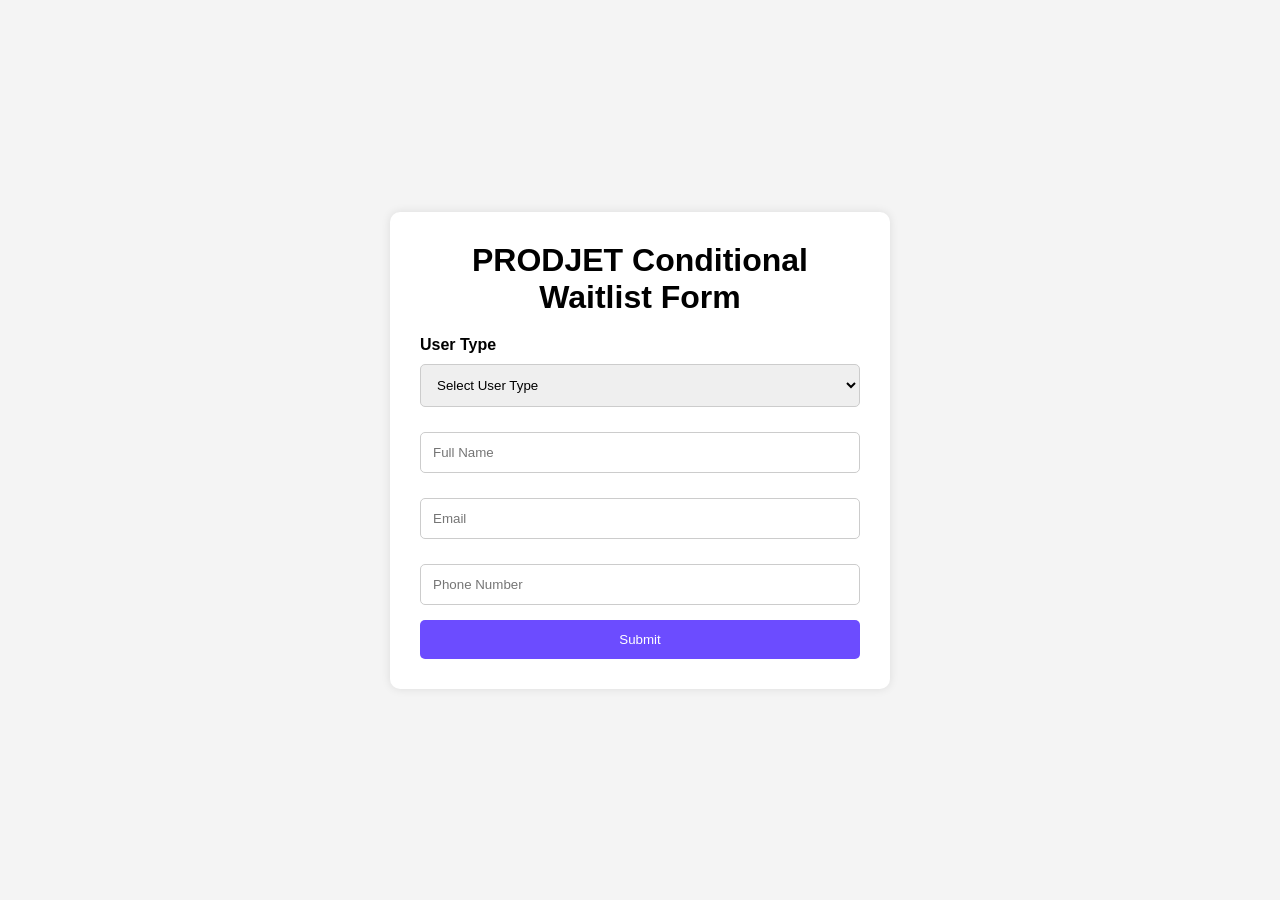
<file: index.html>
<!DOCTYPE html>
<html lang="en">
<head>
<meta charset="UTF-8">
<meta name="viewport" content="width=device-width, initial-scale=1.0">
<title>PRODJET Conditional Waitlist Form</title>
<link rel="stylesheet" href="style.css">
</head>
<body>

<div class="container">

    <h1>PRODJET Conditional Waitlist Form</h1>

    <label>User Type</label>

    <select id="userType" onchange="showFields()">
        <option value="">Select User Type</option>
        <option value="Student">Student</option>
        <option value="Brand">Brand</option>
        <option value="College">College</option>
    </select>

    <form id="waitlistForm">

        <input type="text" id="fullName" placeholder="Full Name">

        <input type="email" id="email" placeholder="Email">

        <input type="text" id="phone" placeholder="Phone Number">

        <div id="dynamicFields"></div>

        <button type="submit">Submit</button>

    </form>

</div>

<div id="successScreen" class="success-screen">

    <h1>Registration Complete!</h1>

    <p>You are on the PRODJET waitlist.</p>

    <h2>Waitlist Number: #757</h2>

    <h2>Referral Code: USR757</h2>

    <p>Referral Link: prodjet.in/join?ref=USR757</p>

    <p>Referrals Joined: 0/3</p>

</div>

<script src="script.js"></script>

</body>
</html>
</file>
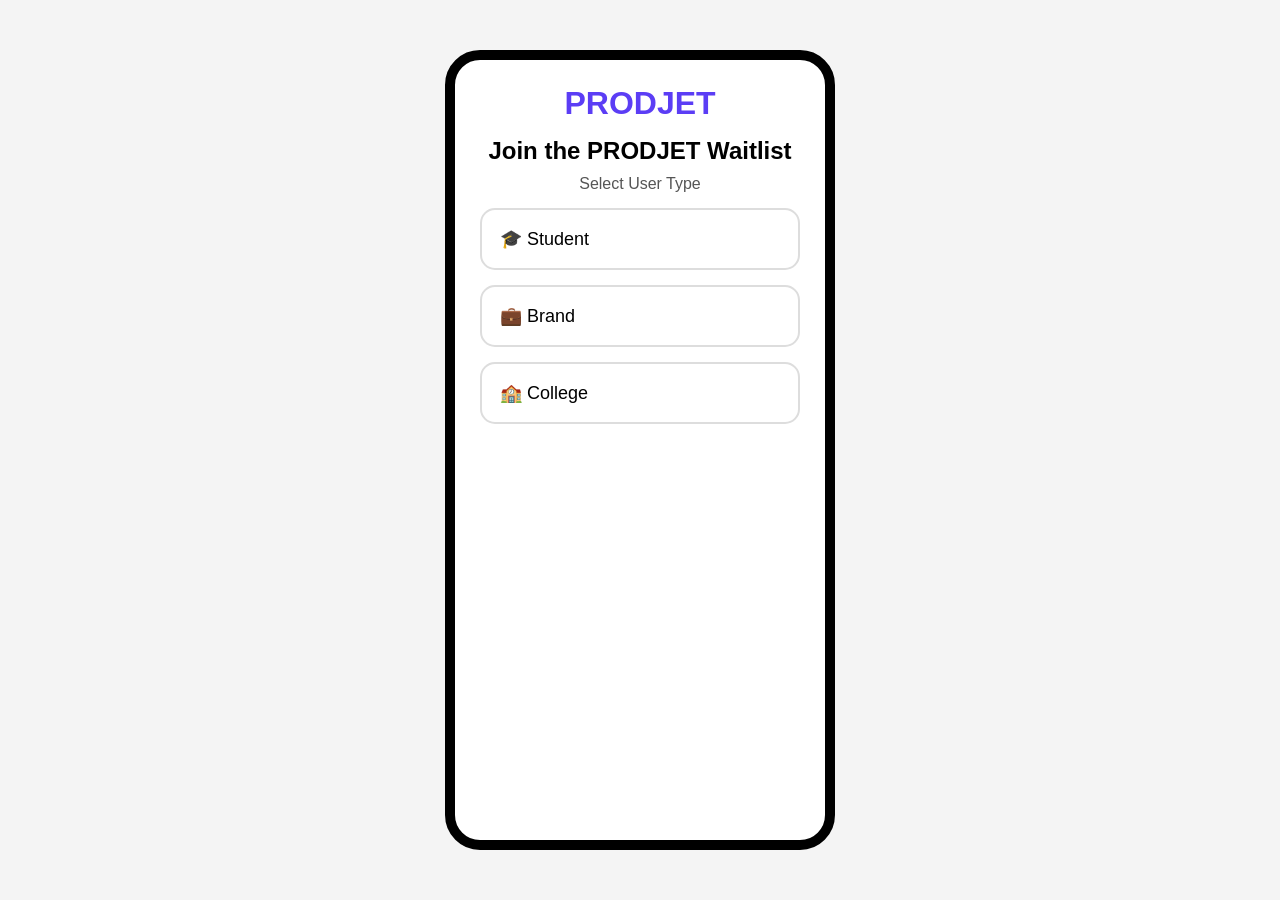
<file: prodjet-frontend/index.html>
<!DOCTYPE html>
<html>
<head>
    <title>PRODJET Waitlist</title>
    <link rel="stylesheet" href="style.css">
</head>
<body>

<div class="phone-frame">

    <div id="step1">

        <h1>PRODJET</h1>

        <h2>Join the PRODJET Waitlist</h2>

        <p>Select User Type</p>

        <div class="card" onclick="selectType('Student')">
            🎓 Student
        </div>

        <div class="card" onclick="selectType('Brand')">
            💼 Brand
        </div>

        <div class="card" onclick="selectType('College')">
            🏫 College
        </div>

    </div>

    <div id="step2" style="display:none;">

        <h1>PRODJET</h1>

        <h3 id="selectedType"></h3>

        <form id="waitlistForm">

            <input type="text" id="fullName" placeholder="Full Name">

            <input type="email" id="email" placeholder="Email">

            <input type="text" id="phone" placeholder="Phone Number">

            <div id="dynamicFields"></div>

            <button type="submit">Submit</button>

        </form>

    </div>

    <div id="success" style="display:none;">

        <div class="success-icon">✓</div>

        <h2>Registration Complete!</h2>

        <p>You are on the PRODJET waitlist.</p>

        <div class="success-box">

            <h3>Waitlist Number</h3>
            <h1>#757</h1>

            <h3>Referral Code</h3>
            <h2>USR757</h2>

            <p>Referral Link</p>
            <p>prodjet.in/join?ref=USR757</p>

            <p>Referrals Joined: 0/3</p>

        </div>

    </div>

</div>

<script src="script.js"></script>

</body>
</html>
</file>
<file: style.css>
*{
    margin:0;
    padding:0;
    box-sizing:border-box;
    font-family:Arial,sans-serif;
}

body{
    background:#f4f4f4;
    display:flex;
    justify-content:center;
    align-items:center;
    min-height:100vh;
}

.container{
    width:500px;
    background:white;
    padding:30px;
    border-radius:10px;
    box-shadow:0 0 10px rgba(0,0,0,0.1);
}

h1{
    text-align:center;
    margin-bottom:20px;
}

label{
    font-weight:bold;
}

select,
input{
    width:100%;
    padding:12px;
    margin-top:10px;
    margin-bottom:15px;
    border:1px solid #ccc;
    border-radius:5px;
}

button{
    width:100%;
    padding:12px;
    background:#6c4cff;
    color:white;
    border:none;
    border-radius:5px;
    cursor:pointer;
}

button:hover{
    background:#5438e6;
}

.success-screen{
    display:none;
    text-align:center;
    background:white;
    padding:40px;
    border-radius:10px;
    box-shadow:0 0 10px rgba(0,0,0,0.1);
}

.success-screen h2{
    margin-top:15px;
}

@media(max-width:600px){
    .container,
    .success-screen{
        width:95%;
    }
}
</file>
<file: prodjet-frontend/style.css>
* {
  margin: 0;
  padding: 0;
  box-sizing: border-box;
  font-family: Arial, sans-serif;
}

body {
  background: #f4f4f4;
  display: flex;
  justify-content: center;
  align-items: center;
  min-height: 100vh;
}

.phone-frame {
  width: 390px;
  min-height: 800px;
  background: white;
  border: 10px solid black;
  border-radius: 35px;
  padding: 25px;
  overflow: hidden;
}

h1 {
  text-align: center;
  margin-bottom: 15px;
  color: #5b3df5;
}

h2 {
  text-align: center;
  margin-bottom: 10px;
}

h3 {
  margin-bottom: 10px;
}

p {
  text-align: center;
  margin-bottom: 15px;
  color: #555;
}

.card {
  border: 2px solid #ddd;
  border-radius: 15px;
  padding: 18px;
  margin-bottom: 15px;
  cursor: pointer;
  font-size: 18px;
  transition: 0.3s;
}

.card:hover {
  border-color: #6d4aff;
  background: #f5f2ff;
}

input,
select {
  width: 100%;
  padding: 12px;
  margin-bottom: 12px;
  border: 1px solid #ccc;
  border-radius: 8px;
  font-size: 14px;
}

button {
  width: 100%;
  padding: 14px;
  border: none;
  border-radius: 10px;
  background: #6d4aff;
  color: white;
  font-size: 16px;
  cursor: pointer;
  margin-top: 10px;
}

button:hover {
  background: #5634ea;
}

.success-icon {
  width: 90px;
  height: 90px;
  background: #dff7e4;
  border-radius: 50%;
  margin: 40px auto 20px;
  display: flex;
  align-items: center;
  justify-content: center;
  font-size: 40px;
  color: green;
}

.success-box {
  margin-top: 20px;
  padding: 20px;
  border: 1px solid #eee;
  border-radius: 15px;
  text-align: center;
  background: #fafafa;
}

.success-box h1 {
  color: #6d4aff;
  margin: 10px 0;
}

.success-box h2 {
  color: #6d4aff;
  margin: 10px 0;
}

.error {
  color: red;
  font-size: 13px;
  margin-bottom: 10px;
}

@media (max-width: 450px) {
  .phone-frame {
    width: 100%;
    border: none;
    border-radius: 0;
    min-height: 100vh;
  }
}
</file>
